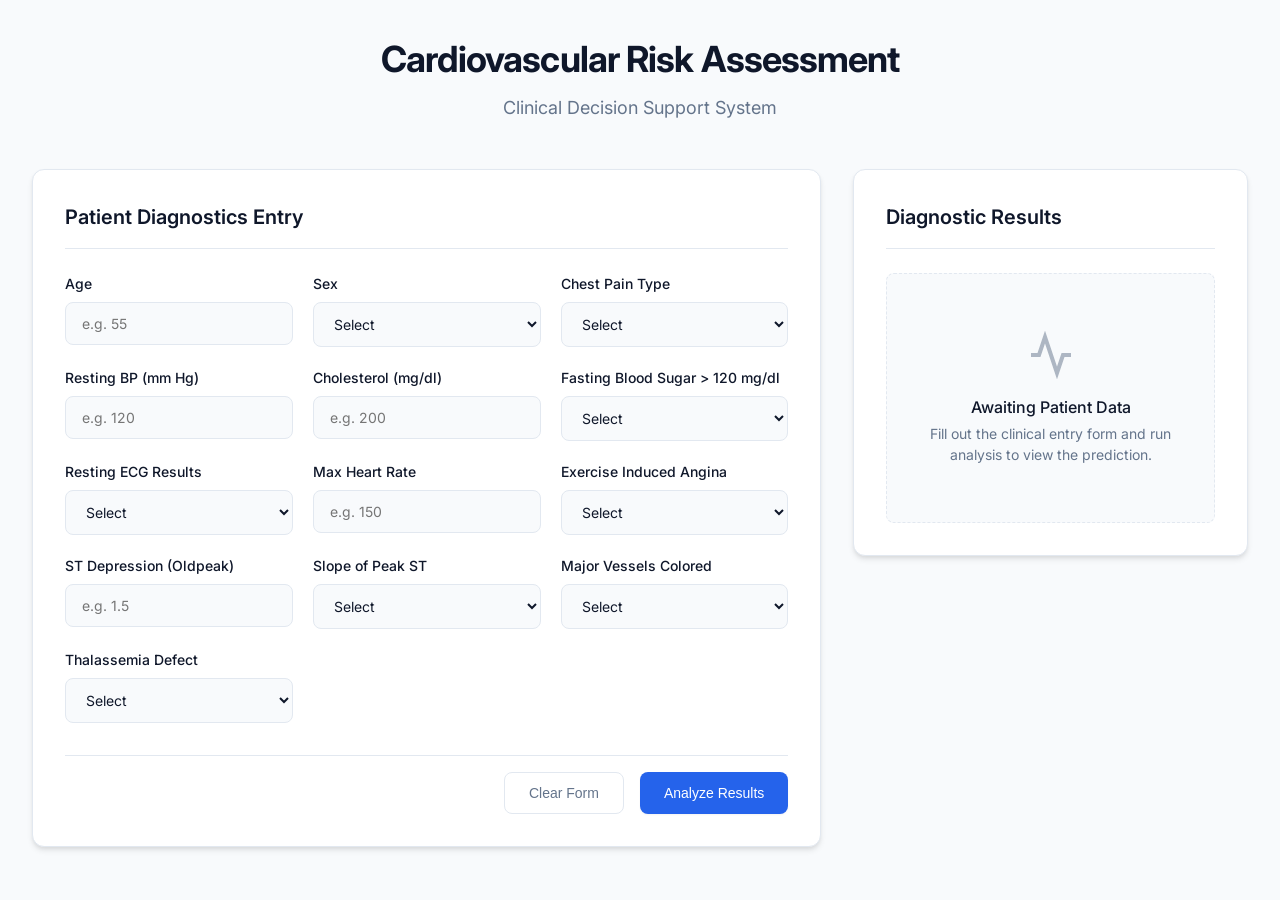
<file: Hackathon/Ai_in_health/static/index.html>
<!DOCTYPE html>
<html lang="en">
<head>
    <meta charset="UTF-8">
    <meta name="viewport" content="width=device-width, initial-scale=1.0">
    <title>Clinical Decision Support System</title>
    <!-- Modern sans-serif font: Inter -->
    <link href="https://fonts.googleapis.com/css2?family=Inter:wght@400;500;600;700&display=swap" rel="stylesheet">
    <link href="style.css" rel="stylesheet">
</head>
<body>
    <div class="app-container">
        
        <!-- Header -->
        <header class="app-header">
            <h1>Cardiovascular Risk Assessment</h1>
            <p>Clinical Decision Support System</p>
        </header>

        <main class="dashboard-layout">
            
            <!-- Left Panel: Patient Data Entry -->
            <section class="panel form-panel">
                <h2>Patient Diagnostics Entry</h2>
                <form id="patientForm">
                    <div class="form-grid">
                        
                        <!-- Col 1 -->
                        <div class="form-group">
                            <label for="age">Age</label>
                            <input type="number" id="age" name="age" min="20" max="120" required placeholder="e.g. 55">
                        </div>

                        <div class="form-group">
                            <label for="sex">Sex</label>
                            <select id="sex" name="sex" required>
                                <option value="" disabled selected>Select</option>
                                <option value="1">Male</option>
                                <option value="0">Female</option>
                            </select>
                        </div>

                        <div class="form-group">
                            <label for="cp">Chest Pain Type</label>
                            <select id="cp" name="cp" required>
                                <option value="" disabled selected>Select</option>
                                <option value="0">Typical Angina (0)</option>
                                <option value="1">Atypical Angina (1)</option>
                                <option value="2">Non-anginal Pain (2)</option>
                                <option value="3">Asymptomatic (3)</option>
                            </select>
                        </div>

                        <div class="form-group">
                            <label for="trestbps">Resting BP (mm Hg)</label>
                            <input type="number" id="trestbps" name="trestbps" min="80" max="250" required placeholder="e.g. 120">
                        </div>

                        <div class="form-group">
                            <label for="chol">Cholesterol (mg/dl)</label>
                            <input type="number" id="chol" name="chol" min="100" max="600" required placeholder="e.g. 200">
                        </div>

                        <div class="form-group">
                            <label for="fbs">Fasting Blood Sugar > 120 mg/dl</label>
                            <select id="fbs" name="fbs" required>
                                <option value="" disabled selected>Select</option>
                                <option value="1">True (1)</option>
                                <option value="0">False (0)</option>
                            </select>
                        </div>

                        <div class="form-group">
                            <label for="restecg">Resting ECG Results</label>
                            <select id="restecg" name="restecg" required>
                                <option value="" disabled selected>Select</option>
                                <option value="0">Normal (0)</option>
                                <option value="1">ST-T Wave Abnormality (1)</option>
                                <option value="2">Left Ventricular Hypertrophy (2)</option>
                            </select>
                        </div>

                        <!-- Col 2 -->
                        <div class="form-group">
                            <label for="thalach">Max Heart Rate</label>
                            <input type="number" id="thalach" name="thalach" min="60" max="220" required placeholder="e.g. 150">
                        </div>

                        <div class="form-group">
                            <label for="exang">Exercise Induced Angina</label>
                            <select id="exang" name="exang" required>
                                <option value="" disabled selected>Select</option>
                                <option value="1">Yes (1)</option>
                                <option value="0">No (0)</option>
                            </select>
                        </div>

                        <div class="form-group">
                            <label for="oldpeak">ST Depression (Oldpeak)</label>
                            <input type="number" id="oldpeak" name="oldpeak" min="0.0" max="10.0" step="0.1" required placeholder="e.g. 1.5">
                        </div>

                        <div class="form-group">
                            <label for="slope">Slope of Peak ST</label>
                            <select id="slope" name="slope" required>
                                <option value="" disabled selected>Select</option>
                                <option value="0">Upsloping (0)</option>
                                <option value="1">Flat (1)</option>
                                <option value="2">Downsloping (2)</option>
                            </select>
                        </div>

                        <div class="form-group">
                            <label for="ca">Major Vessels Colored</label>
                            <select id="ca" name="ca" required>
                                <option value="" disabled selected>Select</option>
                                <option value="0">0</option>
                                <option value="1">1</option>
                                <option value="2">2</option>
                                <option value="3">3</option>
                            </select>
                        </div>

                        <div class="form-group">
                            <label for="thal">Thalassemia Defect</label>
                            <select id="thal" name="thal" required>
                                <option value="" disabled selected>Select</option>
                                <option value="1">Normal (1)</option>
                                <option value="2">Fixed Defect (2)</option>
                                <option value="3">Reversable Defect (3)</option>
                            </select>
                        </div>
                    </div>

                    <div class="form-actions">
                        <button type="button" class="btn btn-secondary" id="clearBtn">Clear Form</button>
                        <button type="submit" class="btn btn-primary" id="analyzeBtn">Analyze Results</button>
                    </div>
                </form>
            </section>

            <!-- Right Panel: Results Dashboard -->
            <section class="panel results-panel">
                <h2>Diagnostic Results</h2>
                
                <div class="results-container" id="resultsContainer">
                    <div class="empty-state" id="emptyState">
                        <svg width="48" height="48" viewBox="0 0 24 24" fill="none" stroke="currentColor" stroke-width="2">
                            <path d="M22 12h-4l-3 9L9 3l-3 9H2"/>
                        </svg>
                        <p>Awaiting Patient Data</p>
                        <span class="subtext">Fill out the clinical entry form and run analysis to view the prediction.</span>
                    </div>

                    <!-- Prediction Banner -->
                    <div id="predictionBanner" class="hidden alert">
                        <div class="alert-icon" id="alertIcon"></div>
                        <div class="alert-content">
                            <h3 id="alertTitle">Healthy / Low Risk</h3>
                            <p id="alertMessage">Based on the provided diagnostic metrics, the model predicts a low probability of cardiovascular disease.</p>
                        </div>
                    </div>
                </div>
            </section>

        </main>
    </div>
    <script src="app.js"></script>
</body>
</html>
</file>
<file: Hackathon/Ai_in_health/static/style.css>
/* ========================================================
   Design System & Tokens
   ======================================================== */
   :root {
    --primary-blue: #2563eb;
    --primary-blue-hover: #1d4ed8;
    --primary-blue-light: #eff6ff;
    
    --bg-color: #f8fafc; /* Soft slate gray / off-white */
    --panel-bg: #ffffff;
    
    --text-main: #0f172a;
    --text-muted: #64748b;
    
    --border-color: #e2e8f0;
    --input-bg: #f8fafc;
    
    --success-bg: #dcfce7;
    --success-border: #86efac;
    --success-text: #166534;

    --danger-bg: #fee2e2;
    --danger-border: #fca5a5;
    --danger-text: #991b1b;
    
    --shadow-sm: 0 1px 2px 0 rgba(0, 0, 0, 0.05);
    --shadow-md: 0 4px 6px -1px rgba(0, 0, 0, 0.1), 0 2px 4px -1px rgba(0, 0, 0, 0.06);
    --shadow-lg: 0 10px 15px -3px rgba(0, 0, 0, 0.1), 0 4px 6px -2px rgba(0, 0, 0, 0.05);

    --border-radius-md: 8px;
    --border-radius-lg: 12px;
    
    --transition-fast: 0.15s ease-in-out;
}

* {
    box-sizing: border-box;
    margin: 0;
    padding: 0;
}

body {
    font-family: 'Inter', sans-serif;
    background-color: var(--bg-color);
    color: var(--text-main);
    line-height: 1.5;
    -webkit-font-smoothing: antialiased;
}

/* ========================================================
   Layout Layout & Containers
   ======================================================== */
.app-container {
    max-width: 1280px;
    margin: 0 auto;
    padding: 2rem;
}

.app-header {
    text-align: center;
    margin-bottom: 3rem;
}

.app-header h1 {
    font-size: 2.25rem;
    font-weight: 700;
    letter-spacing: -0.025em;
    color: var(--text-main);
}

.app-header p {
    font-size: 1.125rem;
    color: var(--text-muted);
    margin-top: 0.5rem;
}

.dashboard-layout {
    display: grid;
    grid-template-columns: 2fr 1fr;
    gap: 2rem;
    align-items: start;
}

@media (max-width: 1024px) {
    .dashboard-layout {
        grid-template-columns: 1fr;
    }
}

.panel {
    background: var(--panel-bg);
    border: 1px solid var(--border-color);
    border-radius: var(--border-radius-lg);
    padding: 2rem;
    box-shadow: var(--shadow-md);
}

.panel h2 {
    font-size: 1.25rem;
    font-weight: 600;
    margin-bottom: 1.5rem;
    padding-bottom: 1rem;
    border-bottom: 1px solid var(--border-color);
}

/* ========================================================
   Forms Components
   ======================================================== */
#patientForm {
    display: flex;
    flex-direction: column;
    gap: 2rem;
}

.form-grid {
    display: grid;
    grid-template-columns: repeat(auto-fill, minmax(200px, 1fr));
    gap: 1.25rem;
}

.form-group {
    display: flex;
    flex-direction: column;
    gap: 0.5rem;
}

.form-group label {
    font-size: 0.875rem;
    font-weight: 500;
    color: var(--text-main);
}

.form-group input, 
.form-group select {
    width: 100%;
    padding: 0.75rem 1rem;
    border: 1px solid var(--border-color);
    border-radius: var(--border-radius-md);
    background-color: var(--input-bg);
    font-family: inherit;
    font-size: 0.875rem;
    color: var(--text-main);
    transition: all var(--transition-fast);
}

.form-group input:focus, 
.form-group select:focus {
    outline: none;
    border-color: var(--primary-blue);
    box-shadow: 0 0 0 3px var(--primary-blue-light);
    background-color: #fff;
}

/* ========================================================
   Buttons
   ======================================================== */
.form-actions {
    display: flex;
    justify-content: flex-end;
    gap: 1rem;
    padding-top: 1rem;
    border-top: 1px solid var(--border-color);
}

.btn {
    display: inline-flex;
    align-items: center;
    justify-content: center;
    padding: 0.75rem 1.5rem;
    font-size: 0.875rem;
    font-weight: 500;
    border-radius: var(--border-radius-md);
    cursor: pointer;
    transition: all var(--transition-fast);
    border: none;
}

.btn-primary {
    background-color: var(--primary-blue);
    color: white;
    box-shadow: var(--shadow-sm);
}

.btn-primary:hover {
    background-color: var(--primary-blue-hover);
    transform: translateY(-1px);
    box-shadow: var(--shadow-md);
}

.btn-primary:active {
    transform: translateY(0);
}

.btn-primary:disabled {
    opacity: 0.7;
    cursor: not-allowed;
    transform: none;
}

.btn-secondary {
    background-color: white;
    color: var(--text-muted);
    border: 1px solid var(--border-color);
}

.btn-secondary:hover {
    background-color: var(--bg-color);
    color: var(--text-main);
}

/* ========================================================
   Results Dashboard Area
   ======================================================== */
.results-container {
    min-height: 250px;
    display: flex;
    flex-direction: column;
}

.empty-state {
    display: flex;
    flex-direction: column;
    align-items: center;
    justify-content: center;
    text-align: center;
    color: var(--text-muted);
    flex-grow: 1;
    padding: 2rem;
    background-color: var(--bg-color);
    border-radius: var(--border-radius-md);
    border: 1px dashed var(--border-color);
}

.empty-state svg {
    margin-bottom: 1rem;
    color: var(--text-muted);
    opacity: 0.5;
}

.empty-state p {
    font-weight: 500;
    color: var(--text-main);
}

.empty-state .subtext {
    font-size: 0.875rem;
    margin-top: 0.25rem;
}

.hidden {
    display: none !important;
}

/* ========================================================
   Alerts (Results Display)
   ======================================================== */
.alert {
    display: flex;
    gap: 1rem;
    padding: 1.25rem;
    border-radius: var(--border-radius-md);
    border-left: 4px solid transparent;
    animation: slideIn 0.3s ease-out;
}

.alert-icon {
    flex-shrink: 0;
    width: 24px;
    height: 24px;
    border-radius: 50%;
    display: flex;
    align-items: center;
    justify-content: center;
}

.alert-content h3 {
    font-size: 1rem;
    font-weight: 600;
    margin-bottom: 0.25rem;
}

.alert-content p {
    font-size: 0.875rem;
}

/* Healthy (0) */
.alert-healthy {
    background-color: var(--success-bg);
    border-color: var(--success-border);
    border-left-color: var(--success-text);
}

.alert-healthy .alert-content h3 {
    color: var(--success-text);
}

.alert-healthy .alert-content p {
    color: #14532d;
}

.alert-healthy .alert-icon {
    background-color: var(--success-text);
}

.alert-healthy .alert-icon::after {
    content: "✓";
    color: white;
    font-size: 14px;
    font-weight: bold;
}

/* High Risk (1) */
.alert-risk {
    background-color: var(--danger-bg);
    border-color: var(--danger-border);
    border-left-color: var(--danger-text);
}

.alert-risk .alert-content h3 {
    color: var(--danger-text);
}

.alert-risk .alert-content p {
    color: #7f1d1d;
}

.alert-risk .alert-icon {
    background-color: var(--danger-text);
}

.alert-risk .alert-icon::after {
    content: "!";
    color: white;
    font-size: 16px;
    font-weight: bold;
}

/* Animations */
@keyframes slideIn {
    from {
        opacity: 0;
        transform: translateY(10px);
    }
    to {
        opacity: 1;
        transform: translateY(0);
    }
}
</file>
